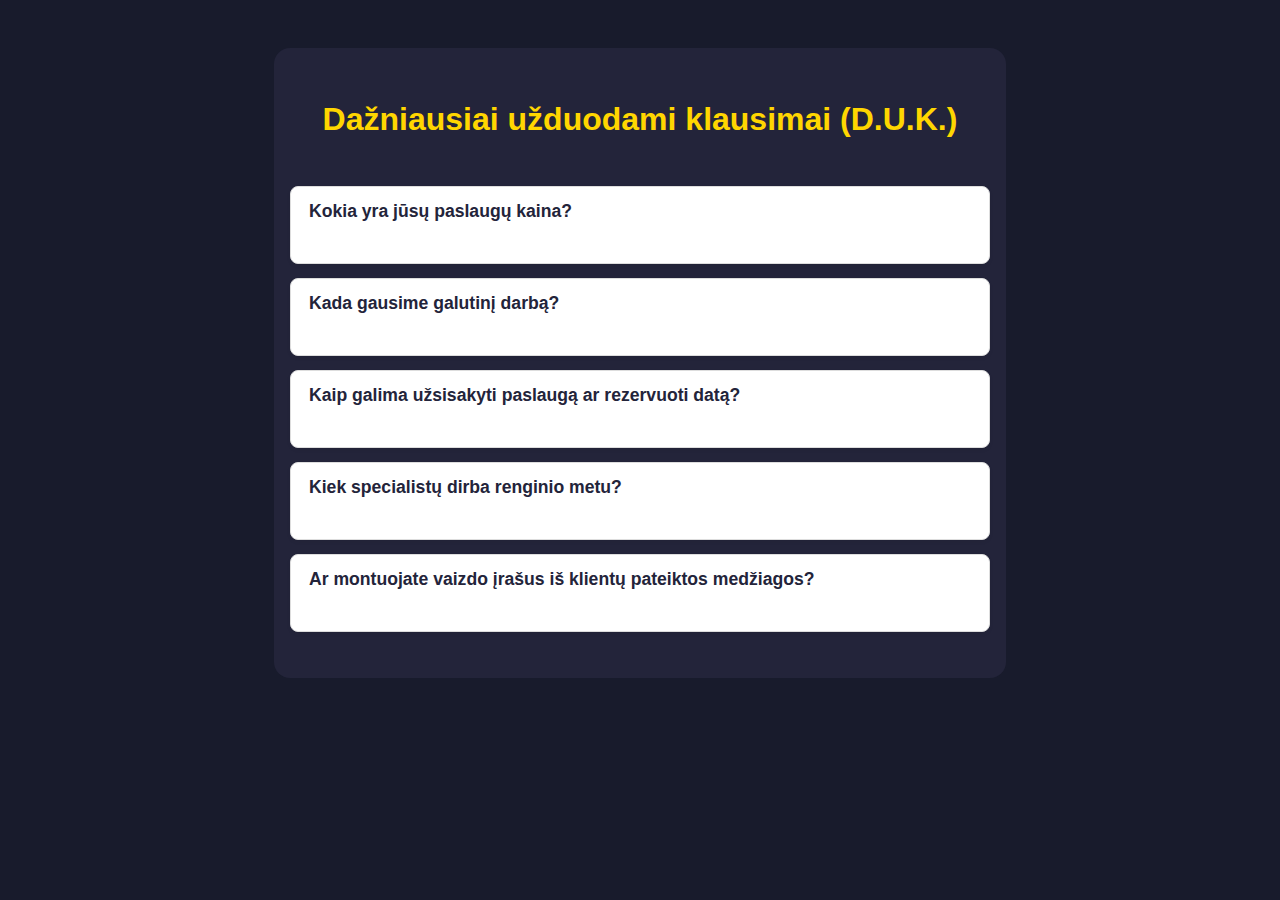
<file: DUK.html>
<!DOCTYPE html>
<html lang="lt">
<head>
  <meta charset="UTF-8">
  <meta name="viewport" content="width=device-width, initial-scale=1.0">
  <title>DUK – Dažniausiai užduodami klausimai</title>
  <link rel="stylesheet" href="style.css">
  <style>
    .faq-section {
      max-width: 700px;
      margin: 3em auto 2em auto;
      padding: 2em 1em;
      border-radius: 16px;
      background: var(--section-bg, #23243a);
    }
    .faq-item {
      background: #fff;
      border: 1px solid #ddd;
      border-radius: 8px;
      margin-bottom: 14px;
      padding: 0;
      box-shadow: 0 2px 4px rgba(0,0,0,0.05);
      color: #23243a;
    }
    .faq-question {
      display: block;
      width: 100%;
      padding: 14px 40px 14px 18px;
      background: transparent;
      border-radius: 8px;
      font-weight: 600;
      cursor: pointer;
      margin: 0;
      position: relative;
      color: #23243a;
      font-size: 1.1em;
      transition: background 0.2s, color 0.2s;
      outline: none;
      border: none;
      text-align: left;
    }
    .faq-question::after {
      content: '+';
      position: absolute;
      right: 18px;
      top: 50%;
      transform: translateY(-50%);
      font-size: 1.2em;
      color: #ffd600;
      transition: transform 0.2s;
    }
    .faq-item.open .faq-question {
      color: #ffd600;
      background: #23243a;
    }
    .faq-item.open .faq-question::after {
      content: '-';
      transform: translateY(-50%) rotate(180deg);
    }
    .faq-answer {
      display: none;
      margin: 0;
      padding: 0 18px 14px 18px;
      color: #444;
      animation: fadeIn 0.3s;
      font-size: 1em;
    }
    .faq-item.open .faq-answer {
      display: block;
    }
    @keyframes fadeIn {
      from { opacity: 0; }
      to { opacity: 1; }
    }
    @media (max-width: 700px) {
      .faq-section {
        padding: 1em 0.2em;
      }
    }
  </style>
</head>
<body>
  <section class="faq-section section-bg">
    <h1 style="color:#ffd600;text-align:center;margin-bottom:1.5em;">Dažniausiai užduodami klausimai (D.U.K.)</h1>

    <div class="faq-item">
      <p class="faq-question">Kokia yra jūsų paslaugų kaina?</p>
      <div class="faq-answer">
        <p>Mūsų paslaugų kainos priklauso nuo daugelio veiksnių – paslaugos rūšies, darbo sudėtingumo, datos ir kliento pageidavimų. Kad galėtume pateikti tikslią kainą, kviečiame susisiekti ir aptarti jūsų poreikius.</p>
      </div>
    </div>

    <div class="faq-item">
      <p class="faq-question">Kada gausime galutinį darbą?</p>
      <div class="faq-answer">
        <p>Galutinio darbo atidavimo laikas priklauso nuo konkretaus užsakymo apimties bei mūsų užimtumo. Vidutiniškai procesas užtrunka apie 2–3 savaites.</p>
      </div>
    </div>

    <div class="faq-item">
      <p class="faq-question">Kaip galima užsisakyti paslaugą ar rezervuoti datą?</p>
      <div class="faq-answer">
        <p>Norėdami rezervuoti datą ar užsisakyti paslaugą, susisiekite su mumis. Jei pasirinkta diena dar neužimta – ją iš karto rezervuosime jums.</p>
      </div>
    </div>

    <div class="faq-item">
      <p class="faq-question">Kiek specialistų dirba renginio metu?</p>
      <div class="faq-answer">
        <p>Paprastai dirba vienas, priklausomai nuo renginio dydžio ir sudėtingumo. Dideliems renginiams galime pasiūlyti komandą, kuri užtikrins sklandų darbą.</p>
      </div>
    </div>

    <div class="faq-item">
      <p class="faq-question">Ar montuojate vaizdo įrašus iš klientų pateiktos medžiagos?</p>
      <div class="faq-answer">
        <p>Taip, galime, prašome susisiekti, aptarsime detales ir galimybes.</p>   
      </div>
    </div>
  </section>

  <script>
    document.querySelectorAll('.faq-question').forEach(function(question) {
      question.addEventListener('click', function() {
        // Uždaro visus
        document.querySelectorAll('.faq-item').forEach(function(item) {
          if (item !== question.parentElement) item.classList.remove('open');
        });
        // Atidaro/paslepia pasirinktą
        question.parentElement.classList.toggle('open');
      });
    });
  </script>
</body>
</html>
</file>
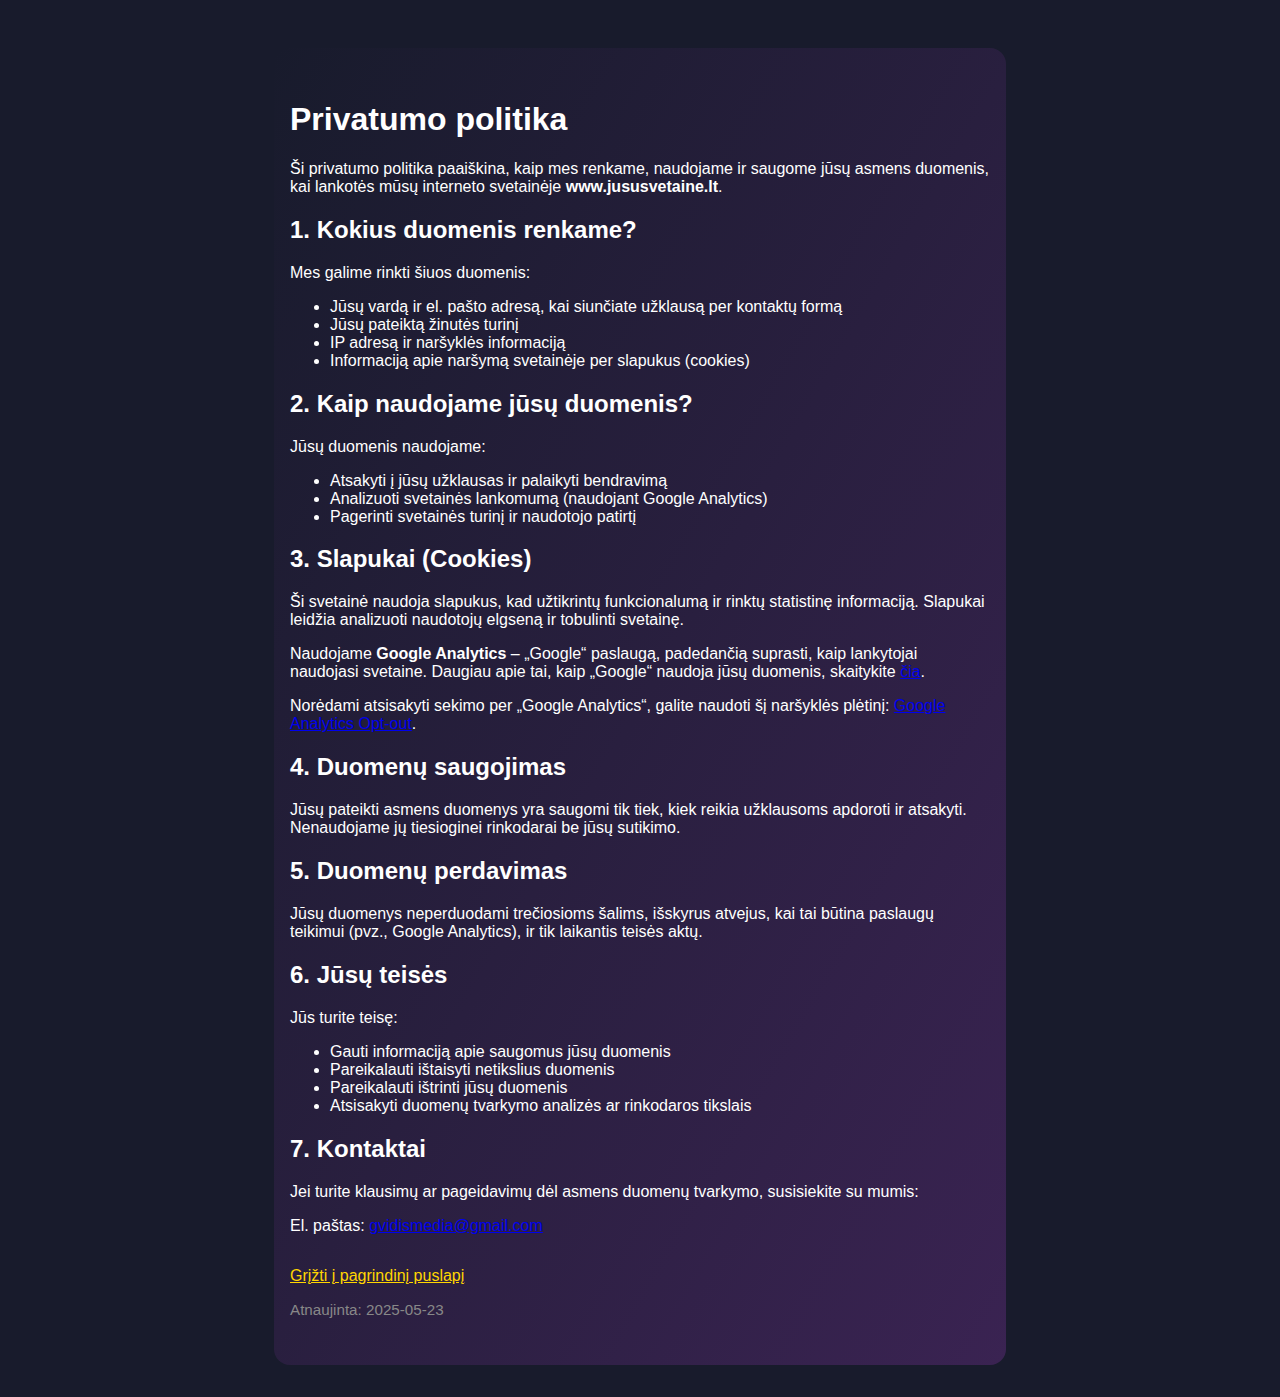
<file: privatumo-politika.html>
<!DOCTYPE html>
<html lang="lt">
<head>
  <meta charset="UTF-8">
  <meta name="viewport" content="width=device-width, initial-scale=1.0">
  <title>Privatumo politika</title>
  <link rel="stylesheet" href="style.css">
</head>
<body>
  <section class="section-bg" style="max-width:700px;margin:3em auto 2em auto;padding:2em 1em;border-radius:16px;">
    <h1>Privatumo politika</h1>

    <p>Ši privatumo politika paaiškina, kaip mes renkame, naudojame ir saugome jūsų asmens duomenis, kai lankotės mūsų interneto svetainėje <strong>www.jususvetaine.lt</strong>.</p>

    <h2>1. Kokius duomenis renkame?</h2>
    <p>Mes galime rinkti šiuos duomenis:</p>
    <ul>
      <li>Jūsų vardą ir el. pašto adresą, kai siunčiate užklausą per kontaktų formą</li>
      <li>Jūsų pateiktą žinutės turinį</li>
      <li>IP adresą ir naršyklės informaciją</li>
      <li>Informaciją apie naršymą svetainėje per slapukus (cookies)</li>
    </ul>

    <h2>2. Kaip naudojame jūsų duomenis?</h2>
    <p>Jūsų duomenis naudojame:</p>
    <ul>
      <li>Atsakyti į jūsų užklausas ir palaikyti bendravimą</li>
      <li>Analizuoti svetainės lankomumą (naudojant Google Analytics)</li>
      <li>Pagerinti svetainės turinį ir naudotojo patirtį</li>
    </ul>

    <h2>3. Slapukai (Cookies)</h2>
    <p>Ši svetainė naudoja slapukus, kad užtikrintų funkcionalumą ir rinktų statistinę informaciją. Slapukai leidžia analizuoti naudotojų elgseną ir tobulinti svetainę.</p>
    <p>Naudojame <strong>Google Analytics</strong> – „Google“ paslaugą, padedančią suprasti, kaip lankytojai naudojasi svetaine. Daugiau apie tai, kaip „Google“ naudoja jūsų duomenis, skaitykite <a href="https://policies.google.com/technologies/partner-sites" target="_blank" rel="noopener noreferrer">čia</a>.</p>
    <p>Norėdami atsisakyti sekimo per „Google Analytics“, galite naudoti šį naršyklės plėtinį: <a href="https://tools.google.com/dlpage/gaoptout" target="_blank" rel="noopener noreferrer">Google Analytics Opt-out</a>.</p>

    <h2>4. Duomenų saugojimas</h2>
    <p>Jūsų pateikti asmens duomenys yra saugomi tik tiek, kiek reikia užklausoms apdoroti ir atsakyti. Nenaudojame jų tiesioginei rinkodarai be jūsų sutikimo.</p>

    <h2>5. Duomenų perdavimas</h2>
    <p>Jūsų duomenys neperduodami trečiosioms šalims, išskyrus atvejus, kai tai būtina paslaugų teikimui (pvz., Google Analytics), ir tik laikantis teisės aktų.</p>

    <h2>6. Jūsų teisės</h2>
    <p>Jūs turite teisę:</p>
    <ul>
      <li>Gauti informaciją apie saugomus jūsų duomenis</li>
      <li>Pareikalauti ištaisyti netikslius duomenis</li>
      <li>Pareikalauti ištrinti jūsų duomenis</li>
      <li>Atsisakyti duomenų tvarkymo analizės ar rinkodaros tikslais</li>
    </ul>

    <h2>7. Kontaktai</h2>
    <p>Jei turite klausimų ar pageidavimų dėl asmens duomenų tvarkymo, susisiekite su mumis:</p>
    <p>El. paštas: <a href="mailto:info@jususvetaine.lt">gvidismedia@gmail.com</a></p>

    <p style="margin-top:2em;">
      <a href="puslapis2.html" style="color:#ffd600;text-decoration:underline;">Grįžti į pagrindinį puslapį</a>
    </p>
    <p style="font-size:0.95em;color:#888;">Atnaujinta: 2025-05-23</p>
  </section>
</body>
</html>
</file>
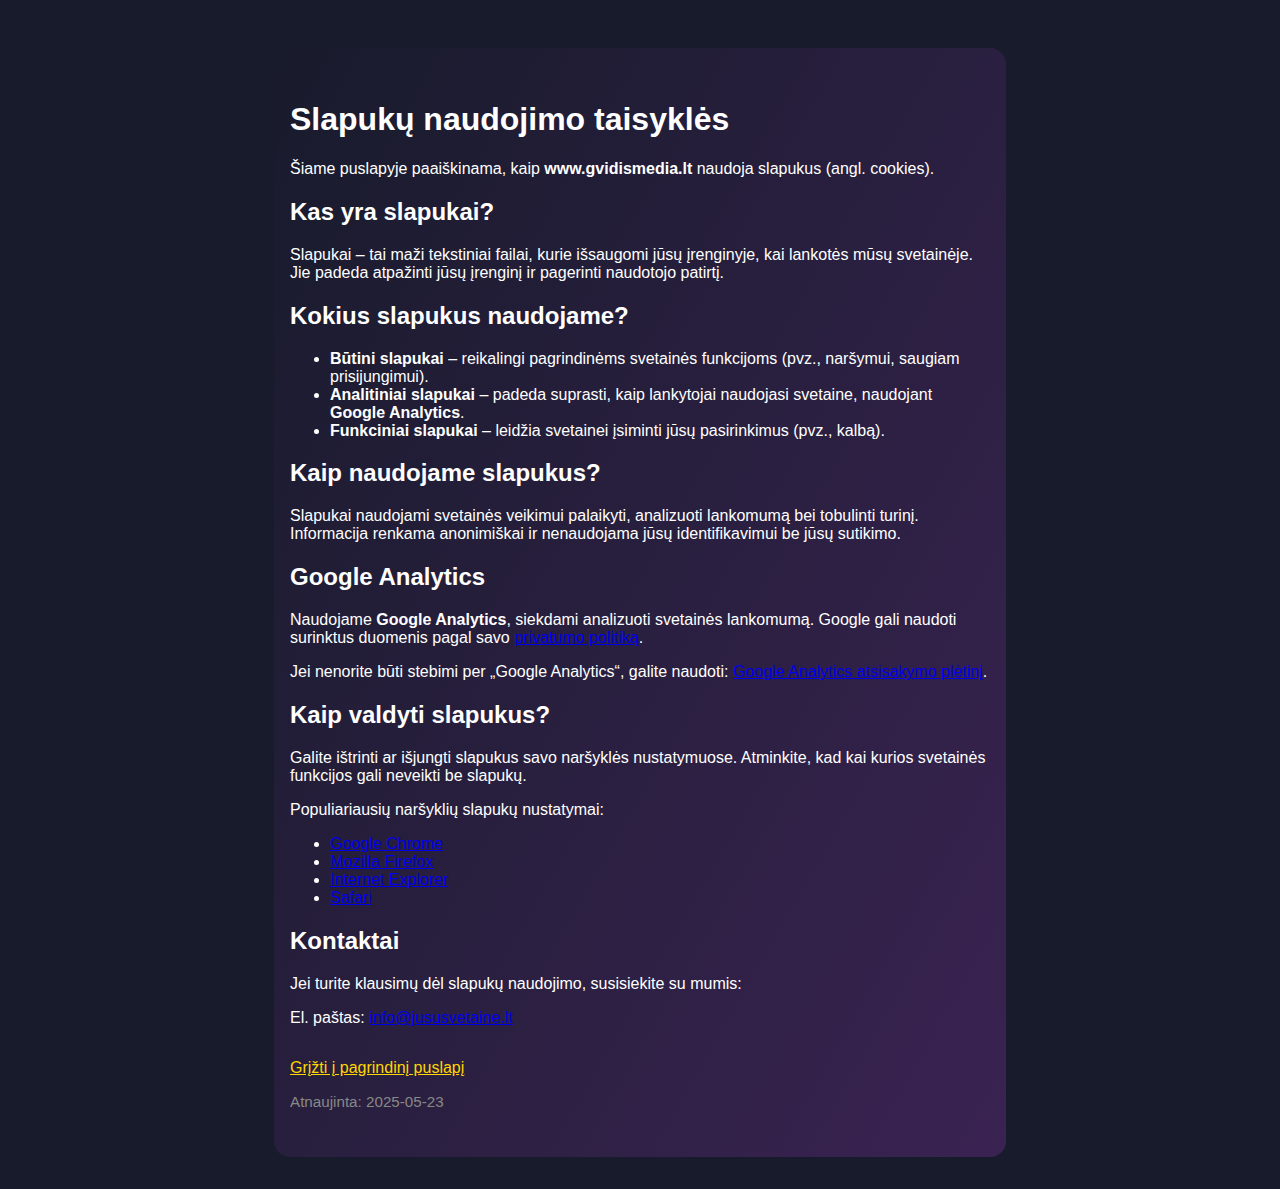
<file: slapuku-naudojimu-taisykles.html>
<!DOCTYPE html>
<html lang="lt">
<head>
  <meta charset="UTF-8">
  <meta name="viewport" content="width=device-width, initial-scale=1.0">
  <title>Slapukų naudojimo taisyklės</title>
  <link rel="stylesheet" href="style.css">
</head>
<body>
  <section class="section-bg" style="max-width:700px;margin:3em auto 2em auto;padding:2em 1em;border-radius:16px;">
    <h1>Slapukų naudojimo taisyklės</h1>

    <p>Šiame puslapyje paaiškinama, kaip <strong>www.gvidismedia.lt</strong> naudoja slapukus (angl. cookies).</p>

    <h2>Kas yra slapukai?</h2>
    <p>Slapukai – tai maži tekstiniai failai, kurie išsaugomi jūsų įrenginyje, kai lankotės mūsų svetainėje. Jie padeda atpažinti jūsų įrenginį ir pagerinti naudotojo patirtį.</p>

    <h2>Kokius slapukus naudojame?</h2>
    <ul>
      <li><strong>Būtini slapukai</strong> – reikalingi pagrindinėms svetainės funkcijoms (pvz., naršymui, saugiam prisijungimui).</li>
      <li><strong>Analitiniai slapukai</strong> – padeda suprasti, kaip lankytojai naudojasi svetaine, naudojant <strong>Google Analytics</strong>.</li>
      <li><strong>Funkciniai slapukai</strong> – leidžia svetainei įsiminti jūsų pasirinkimus (pvz., kalbą).</li>
    </ul>

    <h2>Kaip naudojame slapukus?</h2>
    <p>Slapukai naudojami svetainės veikimui palaikyti, analizuoti lankomumą bei tobulinti turinį. Informacija renkama anonimiškai ir nenaudojama jūsų identifikavimui be jūsų sutikimo.</p>

    <h2>Google Analytics</h2>
    <p>Naudojame <strong>Google Analytics</strong>, siekdami analizuoti svetainės lankomumą. Google gali naudoti surinktus duomenis pagal savo <a href="https://policies.google.com/privacy" target="_blank" rel="noopener noreferrer">privatumo politiką</a>.</p>
    <p>Jei nenorite būti stebimi per „Google Analytics“, galite naudoti: <a href="https://tools.google.com/dlpage/gaoptout" target="_blank" rel="noopener noreferrer">Google Analytics atsisakymo plėtinį</a>.</p>

    <h2>Kaip valdyti slapukus?</h2>
    <p>Galite ištrinti ar išjungti slapukus savo naršyklės nustatymuose. Atminkite, kad kai kurios svetainės funkcijos gali neveikti be slapukų.</p>
    <p>Populiariausių naršyklių slapukų nustatymai:</p>
    <ul>
      <li><a href="https://support.google.com/chrome/answer/95647?hl=lt" target="_blank" rel="noopener noreferrer">Google Chrome</a></li>
      <li><a href="https://support.mozilla.org/lt/kb/slapukai" target="_blank" rel="noopener noreferrer">Mozilla Firefox</a></li>
      <li><a href="https://support.microsoft.com/lt-lt/help/17442/windows-internet-explorer-delete-manage-cookies" target="_blank" rel="noopener noreferrer">Internet Explorer</a></li>
      <li><a href="https://support.apple.com/lt-lt/guide/safari/sfri11471/mac" target="_blank" rel="noopener noreferrer">Safari</a></li>
    </ul>

    <h2>Kontaktai</h2>
    <p>Jei turite klausimų dėl slapukų naudojimo, susisiekite su mumis:</p>
    <p>El. paštas: <a href="mailto:info@jususvetaine.lt">info@jususvetaine.lt</a></p>

    <p style="margin-top:2em;">
      <a href="puslapis2.html" style="color:#ffd600;text-decoration:underline;">Grįžti į pagrindinį puslapį</a>
    </p>
    <p style="font-size:0.95em;color:#888;">Atnaujinta: 2025-05-23</p>
  </section>
</body>
</html>
</file>
<file: style.css>
/* Bendri stiliai */
body {
  margin: 0;
  font-family: 'Inter', Helvetica, Arial, sans-serif;
  background: #181b2c;
  color: #fff;
}

.section-bg {
  background: linear-gradient(120deg, #181b2c 0%, #3a2352 100%);
}

/* Navigacija */
.navbar {
  display: flex;
  flex-direction: row;
  align-items: center;
  padding: 0.3em 2em;
  background: #000000;
  color: white;
}

.logo {
  height: 72px;
  margin-right: 2em;
}

.navbar ul {
  list-style: none;
  display: flex;
  gap: 2em;
  justify-content: center;
  flex: 1;
  padding: 0;
  margin: 0;
}

.navbar a {
  text-decoration: none;
  color: white;
  font-style: normal;
  font-size: 1.5em;
  transition: color 0.2s;
}

.navbar a:hover {
  color: #ffd600;
}

.header-actions {
  display: flex;
  gap: 1em;
  align-items: center;
  margin-left: 1.5em;
}

.header-btn {
  background: #000;
  border-radius: 50%;
  padding: 10px;
  display: flex;
  align-items: center;
  justify-content: center;
  transition: background 0.2s, box-shadow 0.2s;
  box-shadow: 0 2px 12px 0 rgba(0,0,0,0.15);
  text-decoration: none;
  border: none;
  outline: none;
}

.header-btn svg {
  fill: #fff;
  transition: fill 0.2s;
}

.header-btn:hover {
  background: #fff;
}

.header-btn:hover svg {
  fill: #000;
}

/* Hero sekcija */
.hero {
  position: relative;
  color: white;
  padding: 6em 2em;
  text-align: right;
  font-size: 2em;
  font-weight: bold;
  overflow: hidden;
  min-height: 350px;
  background: #181b2c;
  display: block;
}

.hero-video {
  position: absolute;
  top: 0; left: 0;
  width: 100%; height: 100%;
  object-fit: cover;
  z-index: 0;
  opacity: 1;
}

.hero h1 {
  position: relative;
  z-index: 1;
  font-family: 'Inter', sans-serif;
  font-weight: 700;
  text-shadow: 0 2px 16px rgba(0,0,0,0.3);
}

/* Paslaugos */
.services {
  padding: 4em 1em 3em 1em;
  text-align: center;
}

.services h2 {
  color: #ffd600;
  text-align: center;
  font-size: 2.2em;
  font-weight: 800;
  margin-bottom: 2em;
  letter-spacing: 1px;
}

.service-list-cards {
  display: flex;
  flex-direction: row;
  justify-content: center;
  gap: 2em;
  max-width: 1400px;
  margin: 0 auto 2em auto;
  flex-wrap: wrap;
}

.service-card {
  background: #23243a;
  border-radius: 24px;
  box-shadow: 0 4px 24px 0 rgba(0,0,0,0.18);
  padding: 2em 1.5em 1.5em 1.5em;
  color: #fff;
  display: flex;
  flex-direction: column;
  align-items: flex-start;
  min-width: 220px;
  max-width: 260px;
  min-height: 320px;
  transition: transform 0.2s, box-shadow 0.2s;
  text-align: left;
}

.service-card:hover {
  transform: translateY(-8px) scale(1.03);
  box-shadow: 0 8px 32px 0 rgba(0,0,0,0.22);
}

.service-icon {
  font-size: 2.5em;
  margin-bottom: 1em;
  color: #ffd600;
  filter: drop-shadow(0 2px 8px #0003);
}

.service-card h3 {
  font-size: 1.15em;
  font-weight: 800;
  margin-bottom: 0.7em;
  color: #fff;
  letter-spacing: 1px;
  text-transform: uppercase;
}

.service-card p {
  font-size: 1.05em;
  color: #e0e0e0;
  font-weight: 400;
  margin: 0;
}

.service-extra {
  margin: 2em auto 2em auto;
  max-width: 600px;
  color: #fff;
  background: none;
  text-align: center;
}

.service-extra h3 {
  font-size: 1.3em;
  font-weight: 800;
  margin-bottom: 0.5em;
  color: #ffd600;
  text-transform: uppercase;
  letter-spacing: 1px;
}

.service-extra p {
  font-size: 1.08em;
  color: #fff;
  margin: 0;
}

/* Prenumeratos pasiūlymas */
.subscription-offer {
  background: linear-gradient(120deg, #23243a 0%, #3a2352 100%);
  border-radius: 24px;
  box-shadow: 0 8px 32px 0 rgba(0,0,0,0.18);
  max-width: 520px;
  margin: 3em auto 2em auto;
  padding: 2.5em 2em 2em 2em;
  text-align: center;
  color: #fff;
  border: 2px solid #ffd600;
  position: relative;
  overflow: hidden;
}

.subscription-icon {
  font-size: 3em;
  margin-bottom: 0.5em;
  display: flex;
  justify-content: center;
}

.subscription-offer h2 {
  font-size: 2em;
  font-weight: 900;
  margin-bottom: 0.5em;
  letter-spacing: 1px;
  color: #ffd600;
}

.subscription-offer .highlight {
  color: #ffffff;
  background: #ffd600;
  border-radius: 8px;
  padding: 0 0.3em;
  font-weight: 900;
}

.subscription-lead {
  font-size: 1.15em;
  color: #fff;
  margin-bottom: 1.2em;
  font-weight: 500;
}

.subscription-offer ul {
  list-style: none;
  padding: 0;
  margin: 0 0 1.2em 0;
}

.subscription-offer ul li {
  background: rgba(255,255,255,0.06);
  margin: 0.5em 0;
  padding: 0.7em 1em;
  border-radius: 8px;
  font-size: 1.08em;
  color: #fff;
  font-weight: 600;
  display: flex;
  align-items: center;
  justify-content: center;
}

.subscription-offer ul li .white-text {
  color: #fff;
}

.subscription-cta {
  margin-top: 1.5em;
  font-size: 1.13em;
  color: #fff;
  font-weight: 700;
  background: rgba(0, 0, 0, 0.329);
  padding: 1em 1.2em;
  border-radius: 12px;
  display: inline-block;
}

/* Video galerija */
.video-gallery {
  display: flex;
  flex-direction: column;
  gap: 2em;
  align-items: center;
  margin: 2em auto;
  max-width: 900px;
  background: linear-gradient(120deg, #181b2c 0%, #3a2352 100%);
  padding: 2em 1em;
  border-radius: 24px;
}

.video-gallery iframe {
  width: 100%;
  height: 450px;
  border-radius: 12px;
  border: none;
  box-shadow: 0 2px 12px 0 rgba(0,0,0,0.08);
  background: #23243a;
}

/* Kontaktai */
.contact {
  padding: 3em 1em;
  border-radius: 16px;
  max-width: 500px;
  margin: 3em auto 2em auto;
  box-shadow: 0 4px 24px 0 rgba(0,0,0,0.08);
  text-align: center;
  background: linear-gradient(120deg, #181b2c 0%, #3a2352 100%);
  border: 2px solid #23243a;
}

.contact h2 {
  font-size: 2em;
  margin-bottom: 1em;
  font-weight: 700;
  letter-spacing: 1px;
  color: #fff;
}

.contact form {
  display: flex;
  flex-direction: column;
  gap: 1em;
  margin-bottom: 2em;
}

.contact label {
  text-align: left;
  font-weight: 600;
  margin-bottom: 0.2em;
  color: #fff;
}

.contact input,
.contact textarea {
  padding: 0.7em 1em;
  border: 1px solid #ffd600;
  border-radius: 8px;
  font-size: 1em;
  font-family: 'Inter', sans-serif;
  background: #23243a;
  color: #fff;
  transition: border 0.2s;
}

.contact input:focus,
.contact textarea:focus {
  border: 1.5px solid #fff;
  outline: none;
}

.contact button {
  background: #fff;
  color: #23243a;
  border: none;
  border-radius: 8px;
  padding: 0.8em 0;
  font-size: 1.1em;
  font-weight: 700;
  cursor: pointer;
  transition: background 0.2s, color 0.2s;
}

.contact button:hover {
  background: #ffd600;
  color: #23243a;
}

.contact-info {
  margin-top: 1.5em;
  font-size: 1.1em;
  color: #fff;
}

.contact-info a {
  color: #fff;
  text-decoration: none;
  font-weight: 600;
  transition: color 0.2s;
}

.contact-info a:hover {
  color: #ffd600;
}

/* Footer */
footer {
  text-align: center;
  padding: 1em;
  background: linear-gradient(120deg, #181b2c 0%, #3a2352 100%);
  color: #ffd600;
  border-top: 2px solid #23243a;
}

/* ----------- DUK (FAQ) ----------- */
.faq-section {
  max-width: 700px;
  margin: 3em auto 2em auto;
  padding: 2em 1em;
  border-radius: 16px;
  background: var(--section-bg, #23243a);
}

.faq-item {
  background: #fff;
  border: 1px solid #ddd;
  border-radius: 8px;
  margin-bottom: 14px;
  box-shadow: 0 2px 4px rgba(0,0,0,0.05);
  color: #23243a;
  overflow: hidden;
}

.faq-question {
  display: flex;
  align-items: center;
  width: 100%;
  padding: 16px 44px 16px 18px;
  background: transparent;
  font-weight: 700;
  cursor: pointer;
  margin: 0;
  position: relative;
  color: #23243a;
  font-size: 1.08em;
  transition: background 0.2s, color 0.2s;
  outline: none;
  border: none;
  text-align: left;
  border-radius: 8px 8px 0 0;
  min-height: 48px;
}

.faq-question::after {
  content: '+';
  position: absolute;
  right: 18px;
  top: 50%;
  transform: translateY(-50%);
  font-size: 1.3em;
  color: #ffd600;
  transition: transform 0.2s;
}

.faq-item.open .faq-question {
  color: #ffd600;
  background: #23243a;
}

.faq-item.open .faq-question::after {
  content: '-';
  transform: translateY(-50%) rotate(180deg);
}

.faq-answer {
  display: none;
  margin: 0;
  padding: 0 18px 16px 18px;
  color: #444;
  animation: fadeIn 0.3s;
  font-size: 1em;
  line-height: 1.6;
}

.faq-item.open .faq-answer {
  display: block;
}

@keyframes fadeIn {
  from { opacity: 0; }
  to { opacity: 1; }
}

/* ----------- Responsive ----------- */
@media (max-width: 700px) {
  .navbar {
    flex-direction: column;
    align-items: center;
    padding: 0.3em 2em 0.1em 2em; /* sumažintas vertikalus padding */
    min-height: 36px; /* sumažintas minimalus aukštis */
  }
  .logo {
    display: block;
    margin: 0 auto 0.5em auto; /* mažesnis tarpas po logo */
    float: none;
  }
  .navbar ul {
    flex-wrap: wrap;
    justify-content: center;
    gap: 1em;
    margin-bottom: 0.5em;
    width: 100%;
    padding: 0;
    text-align: center;
  }
  .header-actions {
    margin-bottom: 0.5em; /* jei reikia, gali irgi sumažinti čia */
  }
  .services {
    padding: 2em 0.5em 1em 0.5em;
  }
  .service-list-cards {
    flex-direction: column;
    gap: 1em;
    align-items: center;
  }
  .service-card {
    max-width: 85vw;           /* sumažintas plotis */
    min-width: 0;
    width: 85vw;               /* sumažintas plotis */
    margin: 0 auto;
    padding: 1em 0.7em 0.7em 0.7em;
    min-height: 110px;         /* dar mažesnė aukštis */
    border-radius: 16px;
    box-sizing: border-box;
    display: flex;
    flex-direction: column;
    align-items: center;       /* centras viskam kortelėje */
    text-align: center;        /* tekstas centre */
  }
  .service-icon {
    font-size: 2em;
    margin-bottom: 0.5em;
    display: flex;
    justify-content: center;
    width: 100%;
  }
  .service-card h3 {
    font-size: 1em;
    margin-bottom: 0.4em;
    text-align: center;
    width: 100%;
  }
  .service-card p {
    font-size: 0.98em;
    text-align: center;
    width: 100%;
  }
  .contact {
    padding: 1.5em 0.5em;
    border-radius: 8px;
    margin: 1.5em 0 1em 0;
  }
  .subscription-offer {
    padding: 1.5em 0.5em 1em 0.5em;
    border-radius: 12px;
  }
  .video-gallery {
    padding: 1em 0.2em;
    border-radius: 16px;
  }
  .faq-section {
    padding: 1em 0.2em;
    margin: 1em 0;
    border-radius: 0;
  }
  .faq-question {
    font-size: 1em;
    padding: 14px 38px 14px 12px;
    min-height: 44px;
  }
  .faq-answer {
    padding: 0 12px 14px 12px;
    font-size: 0.98em;
  }
  .hero {
    padding: 2.2em 0.7em 1.5em 0.7em;
    font-size: 1.05em;
    text-align: center;
    min-height: 120px;
    word-break: break-word;
    display: flex;
    flex-direction: column;
    justify-content: center;
    align-items: center;
  }
  .hero h1 {
    font-size: 1.15em;
    line-height: 1.25;
    text-align: center;
    margin: 0;
    word-break: break-word;
    width: 100%;
    position: relative;
    z-index: 1;
    display: flex;
    justify-content: center;
    align-items: center;
  }
}
@media (max-width: 600px) {
  .hero {
    padding: 0;
    min-height: 100vh;
    height: 100vh;
    max-height: none;
    display: flex;
    flex-direction: column;
    justify-content: center;
    align-items: center;
    position: relative;
    text-align: center;
    font-size: 1em;
    background: #181b2c;
    overflow: hidden;
  }
  .hero-video {
    position: absolute;
    top: 0; left: 0;
    width: 100vw;
    height: 60vw;
    min-height: 220px;
    max-height: 65vw;
    object-fit: cover;
    z-index: 0;
    border-radius: 0;
  }
  .hero h1 {
    position: relative;
    z-index: 1;
    font-size: 2em;
    line-height: 1.1;
    font-weight: 800;
    color: #fff;
    text-align: center;
    margin: 0;
    padding: 0 10px;
    text-shadow: 0 2px 16px rgba(0,0,0,0.5);
    background: none;
    border-radius: 0;
    width: 100vw;
    display: flex;
    flex-direction: column;
    align-items: center;
    justify-content: center;
  }
}
</file>
